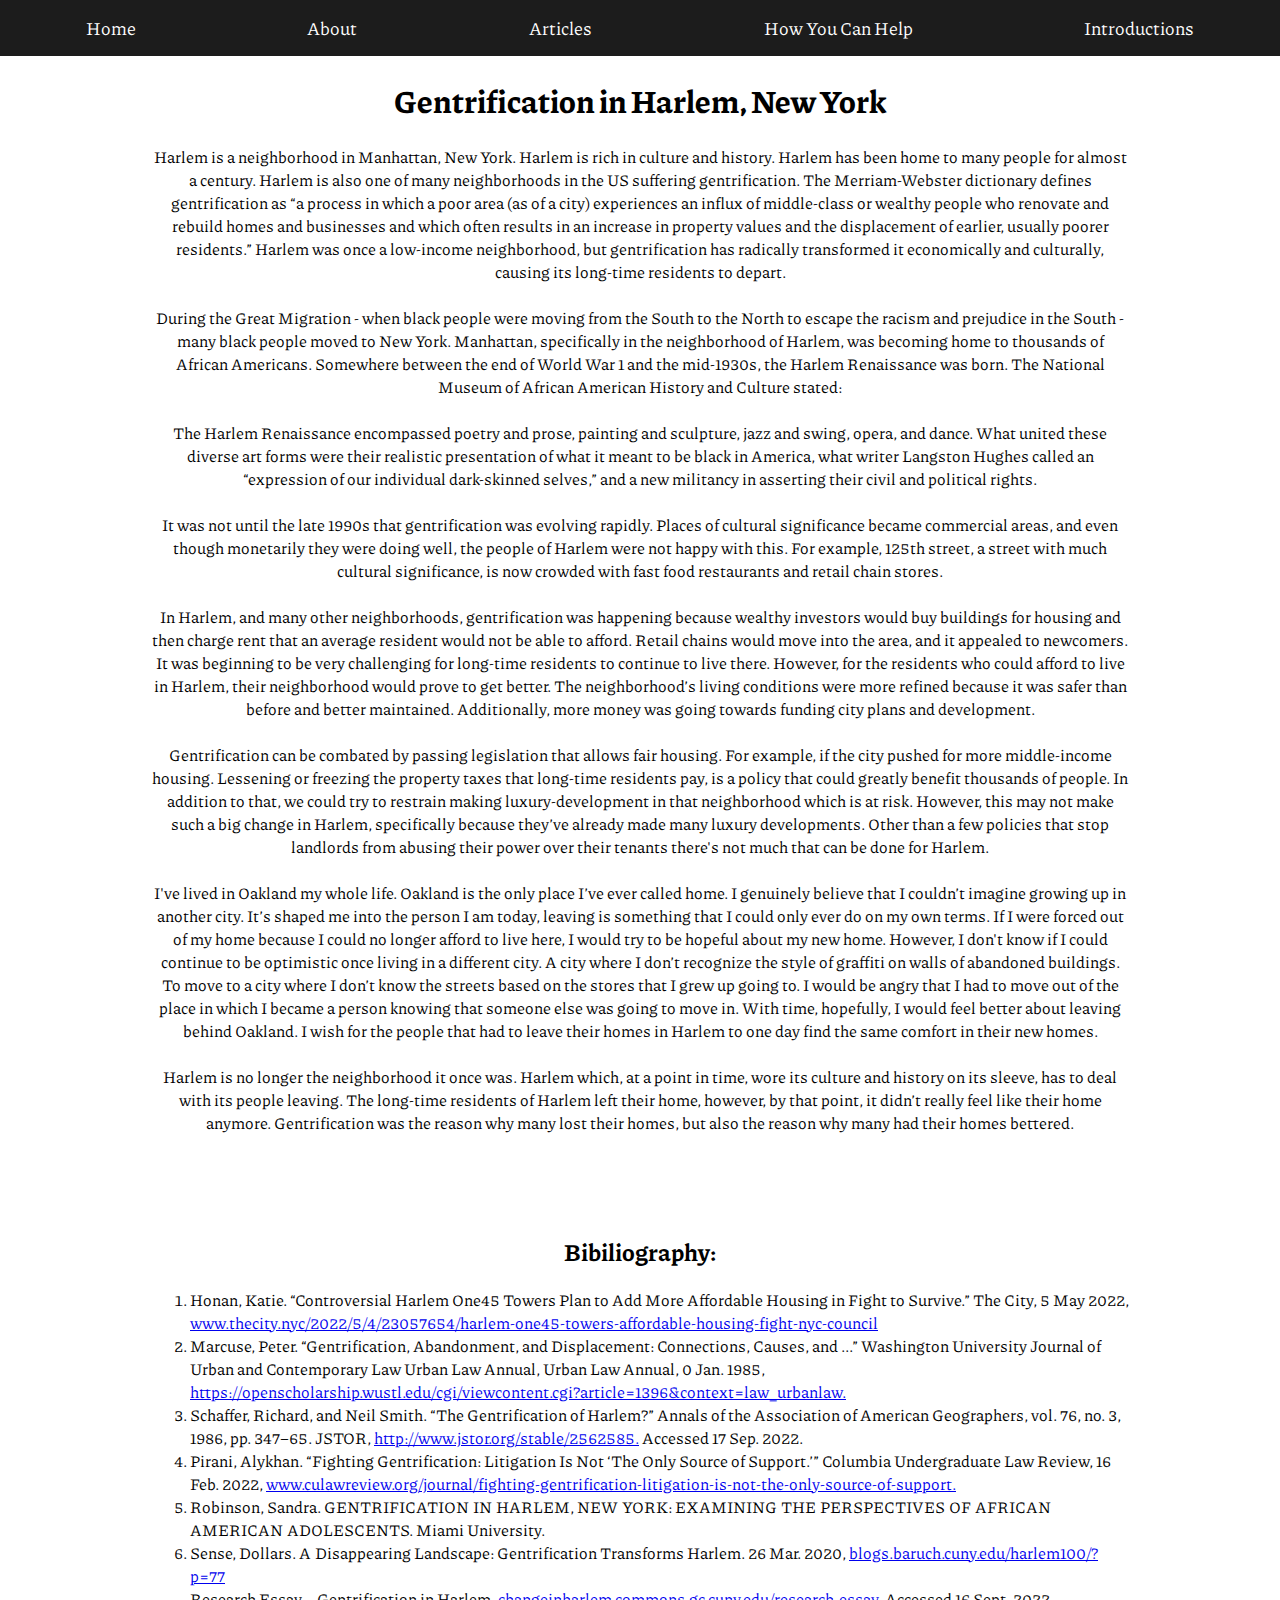
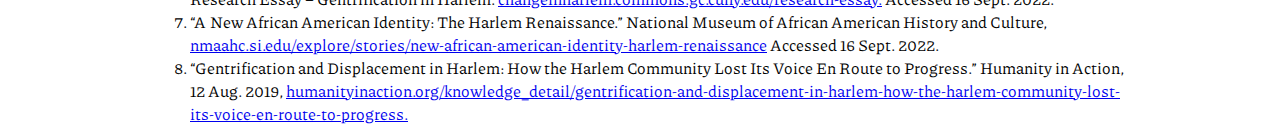
<file: harlem.html>
<!DOCTYPE html>
<html>

<head>
  <meta charset="utf-8">
  <meta name="viewport" content="width=device-width">
  <title>Gentrification Vs. America: Harlem Essay</title>
  <link href="style.css" rel="stylesheet" type="text/css" />
    <title>Gentrification Vs. America</title>
  <link href="style.css" rel="stylesheet" type="text/css" />
  <link rel="preconnect" href="https://fonts.googleapis.com">
<link rel="preconnect" href="https://fonts.gstatic.com" crossorigin>
<link href="https://fonts.googleapis.com/css2?family=Piazzolla:opsz@8..30&display=swap" rel="stylesheet">
</head>

<body>
  <!---Navigation Bar--->
  <nav>
    <ul>
      <li class="tabs"><a href="index.html">Home</a></li>
      <li class="tabs"><a href="about.html">About</a></li>
      <li class="tabs"><a href="https://gentrification-in-oakland.ginalzhang.repl.co/#card-section">Articles</a></li>
      <li class="tabs"><a href="solution.html">How You Can Help</a></li>
      <li class="tabs"><a href="introductions.html">Introductions</a></li>

    </ul>
  </nav>

  <!---Harlem Essay--->
  <div class="article-essay">
  <h1> Gentrification in Harlem, New York </h1>
  <p id="harlem-essay">
    Harlem is a neighborhood in Manhattan, New York. Harlem is rich in culture and history. Harlem has been home to many
    people for almost a century. Harlem is also one of many neighborhoods in the US suffering gentrification. The
    Merriam-Webster dictionary defines gentrification as “a process in which a poor area (as of a city) experiences an
    influx of middle-class or wealthy people who renovate and rebuild homes and businesses and which often results in an
    increase in property values and the displacement of earlier, usually poorer residents.” Harlem was once a low-income
    neighborhood, but gentrification has radically transformed it economically and culturally, causing its long-time
    residents to depart.
    <br>
    <br>
    During the Great Migration - when black people were moving from the South to the North to escape the racism and
    prejudice in the South - many black people moved to New York. Manhattan, specifically in the neighborhood of Harlem,
    was becoming home to thousands of African Americans. Somewhere between the end of World War 1 and the mid-1930s, the
    Harlem Renaissance was born. The National Museum of African American History and Culture stated:
    <br>
    <br>
    The Harlem Renaissance encompassed poetry and prose, painting and sculpture, jazz and swing, opera, and dance. What
    united these diverse art forms were their realistic presentation of what it meant to be black in America, what
    writer Langston Hughes called an “expression of our individual dark-skinned selves,” and a new militancy in
    asserting their civil and political rights.
    <br>
    <br>
    It was not until the late 1990s that gentrification was evolving rapidly. Places of cultural significance became
    commercial areas, and even though monetarily they were doing well, the people of Harlem were not happy with this.
    For example, 125th street, a street with much cultural significance, is now crowded with fast food restaurants and
    retail chain stores.
    <br>
    <br>
    In Harlem, and many other neighborhoods, gentrification was happening because wealthy investors would buy buildings
    for housing and then charge rent that an average resident would not be able to afford. Retail chains would move into
    the area, and it appealed to newcomers. It was beginning to be very challenging for long-time residents to continue
    to live there. However, for the residents who could afford to live in Harlem, their neighborhood would prove to get
    better. The neighborhood’s living conditions were more refined because it was safer than before and better
    maintained. Additionally, more money was going towards funding city plans and development.
    <br>
    <br>
    Gentrification can be combated by passing legislation that allows fair housing. For example, if the city pushed for
    more middle-income housing. Lessening or freezing the property taxes that long-time residents pay, is a policy that
    could greatly benefit thousands of people. In addition to that, we could try to restrain making luxury-development
    in that neighborhood which is at risk. However, this may not make such a big change in Harlem, specifically because
    they’ve already made many luxury developments. Other than a few policies that stop landlords from abusing their
    power over their tenants there's not much that can be done for Harlem.
    <br>
    <br>
    I've lived in Oakland my whole life. Oakland is the only place I’ve ever called home. I genuinely believe that I
    couldn’t imagine growing up in another city. It’s shaped me into the person I am today, leaving is something that I
    could only ever do on my own terms. If I were forced out of my home because I could no longer afford to live here, I
    would try to be hopeful about my new home. However, I don't know if I could continue to be optimistic once living in
    a different city. A city where I don’t recognize the style of graffiti on walls of abandoned buildings. To move to a
    city where I don’t know the streets based on the stores that I grew up going to. I would be angry that I had to move
    out of the place in which I became a person knowing that someone else was going to move in. With time, hopefully, I
    would feel better about leaving behind Oakland. I wish for the people that had to leave their homes in Harlem to one
    day find the same comfort in their new homes.
    <br>
    <br>
    Harlem is no longer the neighborhood it once was. Harlem which, at a point in time, wore its culture and history on
    its sleeve, has to deal with its people leaving. The long-time residents of Harlem left their home, however, by that
    point, it didn’t really feel like their home anymore. Gentrification was the reason why many lost their homes, but
    also the reason why many had their homes bettered.
    <br>
  <h2>Bibiliography:</h2>
  <ol>
    <li>Honan, Katie. “Controversial Harlem One45 Towers Plan to Add More Affordable Housing in Fight to Survive.” The
      City, 5 May 2022, <a
        href="www.thecity.nyc/2022/5/4/23057654/harlem-one45-towers-affordable-housing-fight-nyc-council">www.thecity.nyc/2022/5/4/23057654/harlem-one45-towers-affordable-housing-fight-nyc-council</a>
    </li>
    <li>Marcuse, Peter. “Gentrification, Abandonment, and Displacement: Connections, Causes, and ...” Washington
      University Journal of Urban and Contemporary Law Urban Law Annual, Urban Law Annual, 0 Jan. 1985, <a
        href="https://openscholarship.wustl.edu/cgi/viewcontent.cgi?article=1396&context=law_urbanlaw">https://openscholarship.wustl.edu/cgi/viewcontent.cgi?article=1396&context=law_urbanlaw.</a>
    </li>
    <li>Schaffer, Richard, and Neil Smith. “The Gentrification of Harlem?” Annals of the Association of American
      Geographers, vol. 76, no. 3, 1986, pp. 347–65. JSTOR, <a
        href="http://www.jstor.org/stable/2562585.">http://www.jstor.org/stable/2562585.</a> Accessed 17 Sep. 2022.</li>
    <li>Pirani, Alykhan. “Fighting Gentrification: Litigation Is Not ‘The Only Source of Support.’” Columbia
      Undergraduate Law Review, 16 Feb. 2022, <a
        href="www.culawreview.org/journal/fighting-gentrification-litigation-is-not-the-only-source-of-support">www.culawreview.org/journal/fighting-gentrification-litigation-is-not-the-only-source-of-support.</a>
    </li>
    <li>Robinson, Sandra. GENTRIFICATION IN HARLEM, NEW YORK: EXAMINING THE PERSPECTIVES OF AFRICAN AMERICAN
      ADOLESCENTS. Miami University.</li>
    <li>Sense, Dollars. A Disappearing Landscape: Gentrification Transforms Harlem. 26 Mar. 2020, <a
        href="blogs.baruch.cuny.edu/harlem100/?p=77.">blogs.baruch.cuny.edu/harlem100/?p=77</a></li>
    Research Essay – Gentrification in Harlem. <a
      href="changeinharlem.commons.gc.cuny.edu/research-essay.">changeinharlem.commons.gc.cuny.edu/research-essay.</a>
    Accessed 16 Sept. 2022.
    <li>“A New African American Identity: The Harlem Renaissance.” National Museum of African American History and
      Culture, <a
        href="nmaahc.si.edu/explore/stories/new-african-american-identity-harlem-renaissance.">nmaahc.si.edu/explore/stories/new-african-american-identity-harlem-renaissance</a>
      Accessed 16 Sept. 2022.</li>
    <li>“Gentrification and Displacement in Harlem: How the Harlem Community Lost Its Voice En Route to Progress.”
      Humanity in Action, 12 Aug. 2019, <a
        href="humanityinaction.org/knowledge_detail/gentrification-and-displacement-in-harlem-how-the-harlem-community-lost-its-voice-en-route-to-progress.">humanityinaction.org/knowledge_detail/gentrification-and-displacement-in-harlem-how-the-harlem-community-lost-its-voice-en-route-to-progress.</a>
    </li>
  </ol>
  </p>
  </div>
</body>

</html>
</file>
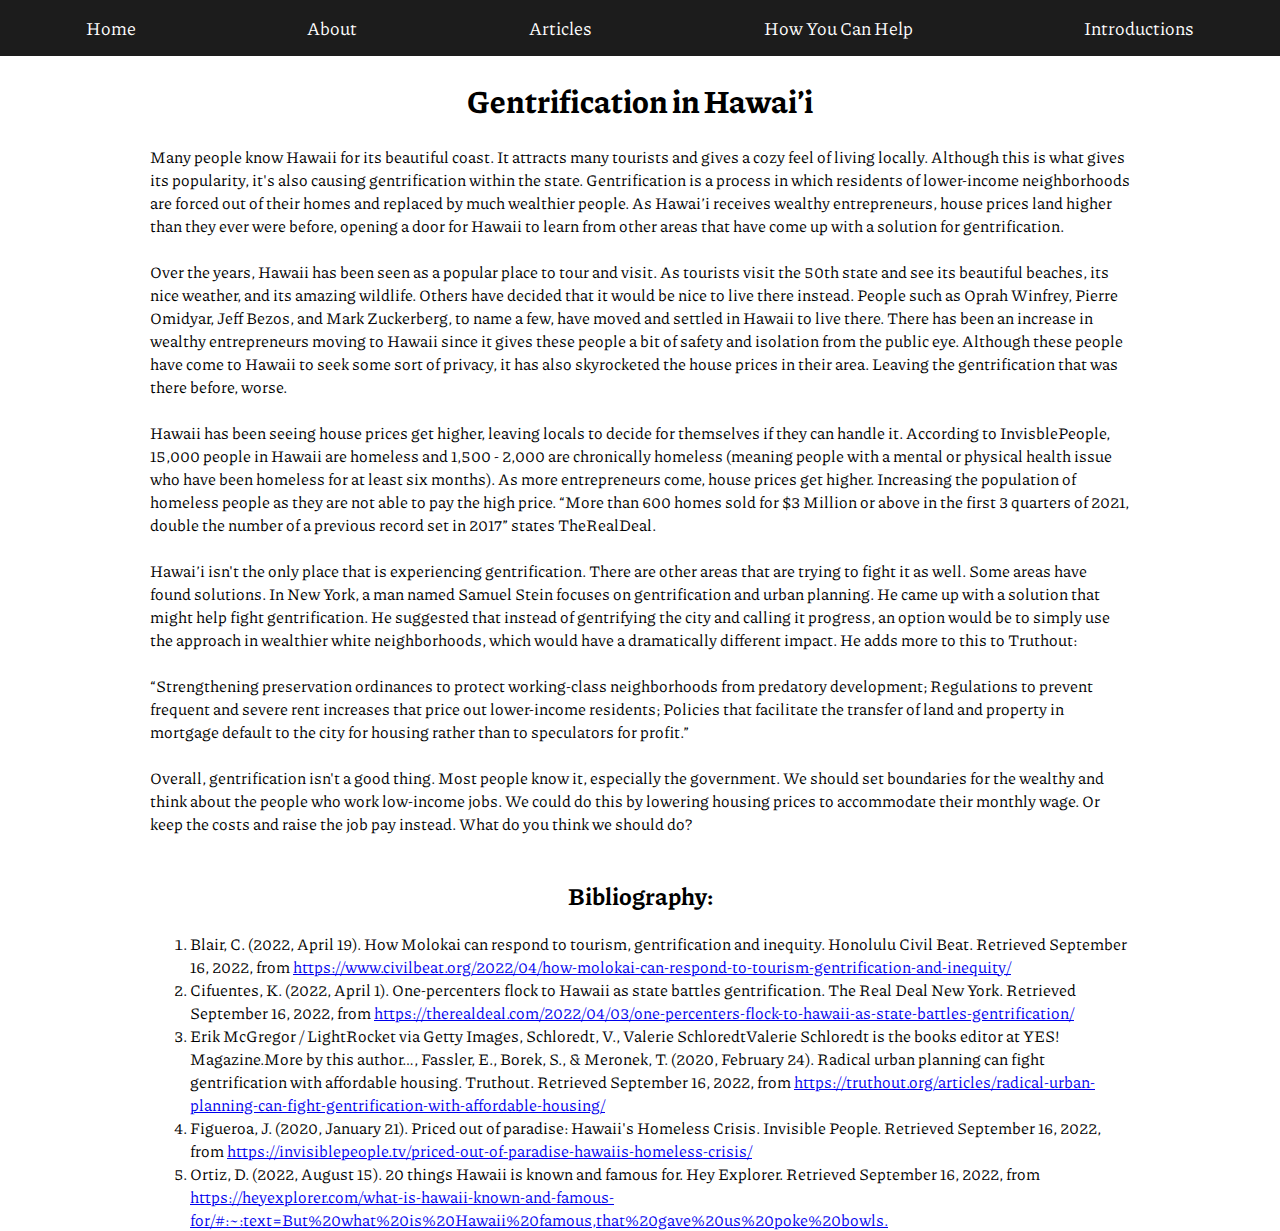
<file: hawaii.html>
<!DOCTYPE html>
<html>

<head>
  <meta charset="utf-8">
  <meta name="viewport" content="width=device-width">
  <title>Gentrification Vs. America: Hawaii Essay</title>
  <link href="style.css" rel="stylesheet" type="text/css" />
    <title>Gentrification Vs. America</title>
  <link href="style.css" rel="stylesheet" type="text/css" />
  <link rel="preconnect" href="https://fonts.googleapis.com">
<link rel="preconnect" href="https://fonts.gstatic.com" crossorigin>
<link href="https://fonts.googleapis.com/css2?family=Piazzolla:opsz@8..30&display=swap" rel="stylesheet">
</head>

<body>
  <!---Navigation Bar--->
  <nav>
    <ul>
      <li class="tabs"><a href="index.html">Home</a></li>
      <li class="tabs"><a href="about.html">About</a></li>
      <li class="tabs"><a href="https://gentrification-in-oakland.ginalzhang.repl.co/#card-section">Articles</a></li>
      <li class="tabs"><a href="solution.html">How You Can Help</a></li>
      <li class="tabs"><a href="introductions.html">Introductions</a></li>

    </ul>
  </nav>
  <!---Hawaii Essay--->
  <div class="article-essay">
  <h1>Gentrification in Hawai’i</h1>
  <p id="hawaii-essay">Many people know Hawaii for its beautiful coast. It attracts many tourists and gives a cozy feel
    of living locally. Although this is what gives its popularity, it's also causing gentrification within the state.
    Gentrification is a process in which residents of lower-income neighborhoods are forced out of their homes and
    replaced by much wealthier people. As Hawai’i receives wealthy entrepreneurs, house prices land higher than they
    ever were before, opening a door for Hawaii to learn from other areas that have come up with a solution for
    gentrification.
    <br>
    <br>
    Over the years, Hawaii has been seen as a popular place to tour and visit. As tourists visit the 50th state and see
    its beautiful beaches, its nice weather, and its amazing wildlife. Others have decided that it would be nice to live
    there instead. People such as Oprah Winfrey, Pierre Omidyar, Jeff Bezos, and Mark Zuckerberg, to name a few, have
    moved and settled in Hawaii to live there. There has been an increase in wealthy entrepreneurs moving to Hawaii
    since it gives these people a bit of safety and isolation from the public eye. Although these people have come to
    Hawaii to seek some sort of privacy, it has also skyrocketed the house prices in their area. Leaving the
    gentrification that was there before, worse.
    <br>
    <br>
    Hawaii has been seeing house prices get higher, leaving locals to decide for themselves if they can handle it.
    According to InvisblePeople, 15,000 people in Hawaii are homeless and 1,500 - 2,000 are chronically homeless
    (meaning people with a mental or physical health issue who have been homeless for at least six months). As more
    entrepreneurs come, house prices get higher. Increasing the population of homeless people as they are not able to
    pay the high price. “More than 600 homes sold for $3 Million or above in the first 3 quarters of 2021, double the
    number of a previous record set in 2017” states TheRealDeal.
    <br>
    <br>
    Hawai’i isn't the only place that is experiencing gentrification. There are other areas that are trying to fight it
    as well. Some areas have found solutions. In New York, a man named Samuel Stein focuses on gentrification and urban
    planning. He came up with a solution that might help fight gentrification. He suggested that instead of gentrifying
    the city and calling it progress, an option would be to simply use the approach in wealthier white neighborhoods,
    which would have a dramatically different impact. He adds more to this to Truthout:
    <br>
    <br>
    “Strengthening preservation ordinances to protect working-class neighborhoods from predatory development;
    Regulations to prevent frequent and severe rent increases that price out lower-income residents;
    Policies that facilitate the transfer of land and property in mortgage default to the city for housing rather than
    to speculators for profit.”
    <br>
    <br>
    Overall, gentrification isn't a good thing. Most people know it, especially the government. We should set boundaries
    for the wealthy and think about the people who work low-income jobs. We could do this by lowering housing prices to
    accommodate their monthly wage. Or keep the costs and raise the job pay instead. What do you think we should do?
    <br>
    <br>
  <h2>Bibliography:</h2>
  <ol>
    <li>Blair, C. (2022, April 19). How Molokai can respond to tourism, gentrification and inequity. Honolulu Civil
      Beat. Retrieved September 16, 2022, from <a
        href="https://www.civilbeat.org/2022/04/how-molokai-can-respond-to-tourism-gentrification-and-inequity/">https://www.civilbeat.org/2022/04/how-molokai-can-respond-to-tourism-gentrification-and-inequity/</a>
    </li>
    <li>Cifuentes, K. (2022, April 1). One-percenters flock to Hawaii as state battles gentrification. The Real Deal New
      York. Retrieved September 16, 2022, from <a
        href="https://therealdeal.com/2022/04/03/one-percenters-flock-to-hawaii-as-state-battles-gentrification/">https://therealdeal.com/2022/04/03/one-percenters-flock-to-hawaii-as-state-battles-gentrification/</a>
    </li>
    <li>Erik McGregor / LightRocket via Getty Images, Schloredt, V., Valerie SchloredtValerie Schloredt is the books
      editor at YES! Magazine.More by this author…, Fassler, E., Borek, S., & Meronek, T. (2020, February 24). Radical
      urban planning can fight gentrification with affordable housing. Truthout. Retrieved September 16, 2022, from <a
        href="https://truthout.org/articles/radical-urban-planning-can-fight-gentrification-with-affordable-housing/">https://truthout.org/articles/radical-urban-planning-can-fight-gentrification-with-affordable-housing/</a>
    </li>
    <li>Figueroa, J. (2020, January 21). Priced out of paradise: Hawaii's Homeless Crisis. Invisible People. Retrieved
      September 16, 2022, from <a
        href="https://invisiblepeople.tv/priced-out-of-paradise-hawaiis-homeless-crisis/">https://invisiblepeople.tv/priced-out-of-paradise-hawaiis-homeless-crisis/</a>
    </li>
    <li>Ortiz, D. (2022, August 15). 20 things Hawaii is known and famous for. Hey Explorer. Retrieved September 16,
      2022, from <a
        href="https://heyexplorer.com/what-is-hawaii-known-and-famous-for/#:~:text=But%20what%20is%20Hawaii%20famous,that%20gave%20us%20poke%20bowls.">https://heyexplorer.com/what-is-hawaii-known-and-famous-for/#:~:text=But%20what%20is%20Hawaii%20famous,that%20gave%20us%20poke%20bowls.</a>
    </li>
  </ol>
  </p>
  </div>
</body>

</html>
</file>
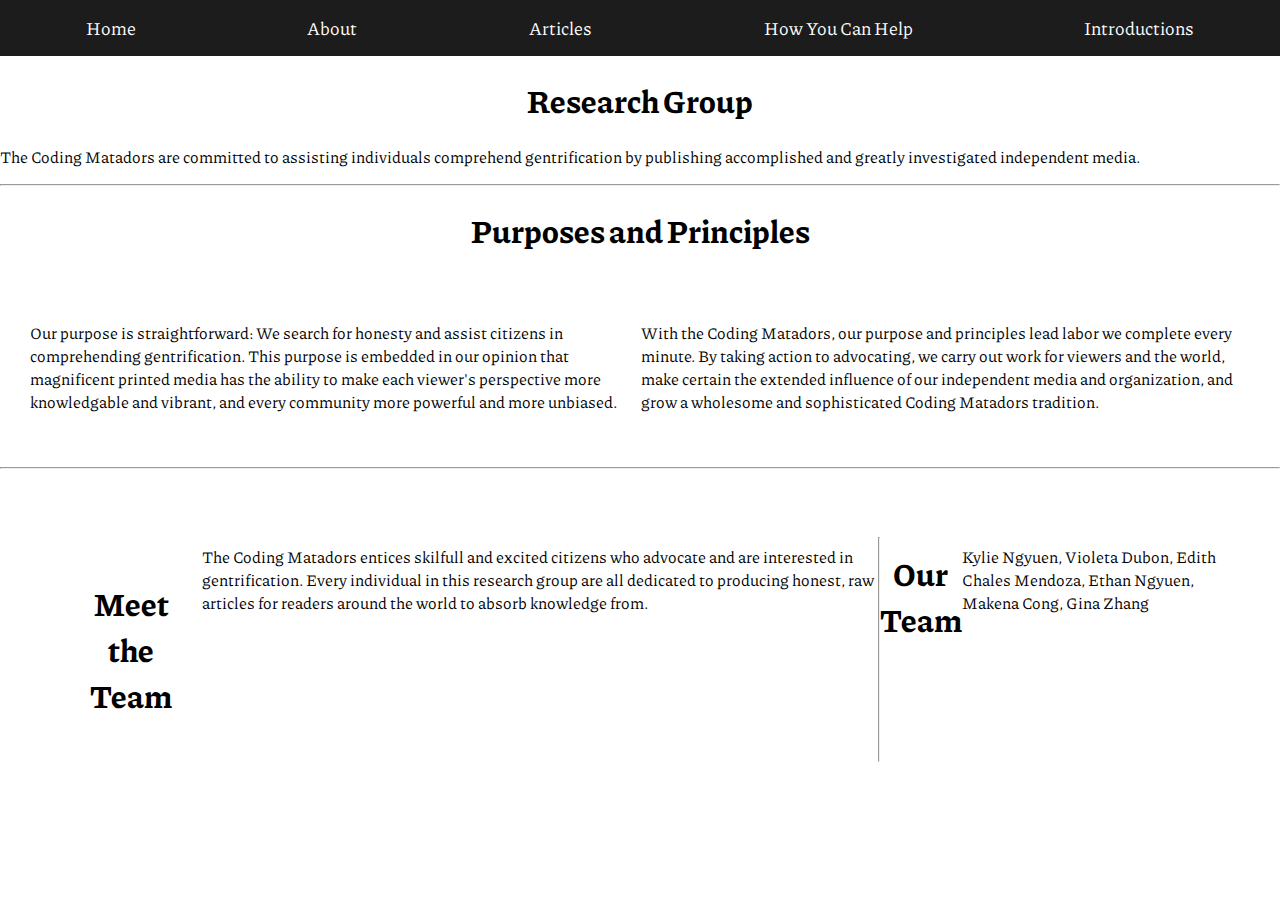
<file: introductions.html>
<!DOCTYPE html>
<html>

<head>
  <meta charset="utf-8">
  <meta name="viewport" content="width=device-width">
  <title>Gentrification Vs. America: Introductions</title>
  <link href="style.css" rel="stylesheet" type="text/css" />
    <title>Gentrification Vs. America</title>
  <link href="style.css" rel="stylesheet" type="text/css" />
  <link rel="preconnect" href="https://fonts.googleapis.com">
<link rel="preconnect" href="https://fonts.gstatic.com" crossorigin>
<link href="https://fonts.googleapis.com/css2?family=Piazzolla:opsz@8..30&display=swap" rel="stylesheet">
</head>

<body>

  <!---Navigation Bar--->
  <nav>
    <ul>
      <li class="tabs"><a href="index.html">Home</a></li>
      <li class="tabs"><a href="about.html">About</a></li>
      <li class="tabs"><a href="https://gentrification-in-oakland.ginalzhang.repl.co/#card-section">Articles</a></li>
      <li class="tabs"><a href="solution.html">How You Can Help</a></li>
      <li class="tabs"><a href="introductions.html">Introductions</a></li>

    </ul>
  </nav>
  <!---Introductions--->
  <h1>Research Group</h1>
  <div>
    <p>The Coding Matadors are committed to assisting individuals comprehend gentrification by publishing accomplished and
      greatly investigated independent media. </p>
  </div>
  <hr>
  <div class="people">
    <div>
      <h1> Purposes and Principles </h1>
    </div>
    <div class="purposesand" <div>
      <div>
        <p>Our purpose is straightforward: We search for honesty and assist citizens in comprehending gentrification.
          This purpose is embedded in our opinion that magnificent printed media has the ability to make each viewer's
          perspective more knowledgable and vibrant, and every community more powerful and more unbiased. </p>
      </div>
      <div>
        <p>With the Coding Matadors, our purpose and principles lead labor we complete every minute. By taking action to
          advocating, we carry out work for viewers and the world, make certain the extended influence of our
          independent media and organization, and grow a wholesome and sophisticated Coding Matadors tradition. </p>
      </div>
    </div>
    <hr>
        <div class="purposepic" <div>


        </div>

  </div>
  <div class="meetTeam">
    <div class="teamHeader">
      
      <h1> Meet the Team </h1>
    </div>
    <div>
      <p>The Coding Matadors entices skilfull and excited citizens who advocate and are interested in gentrification. Every
        individual in this research group are all dedicated to producing honest, raw articles for readers around the
        world to absorb knowledge from. </p>



    </div>

    <hr>
    <h1>Our Team</h1> <p>Kylie Ngyuen, Violeta Dubon, Edith Chales Mendoza, Ethan Ngyuen, Makena Cong, Gina Zhang</p>
  </div>


</body>

</html>
</file>
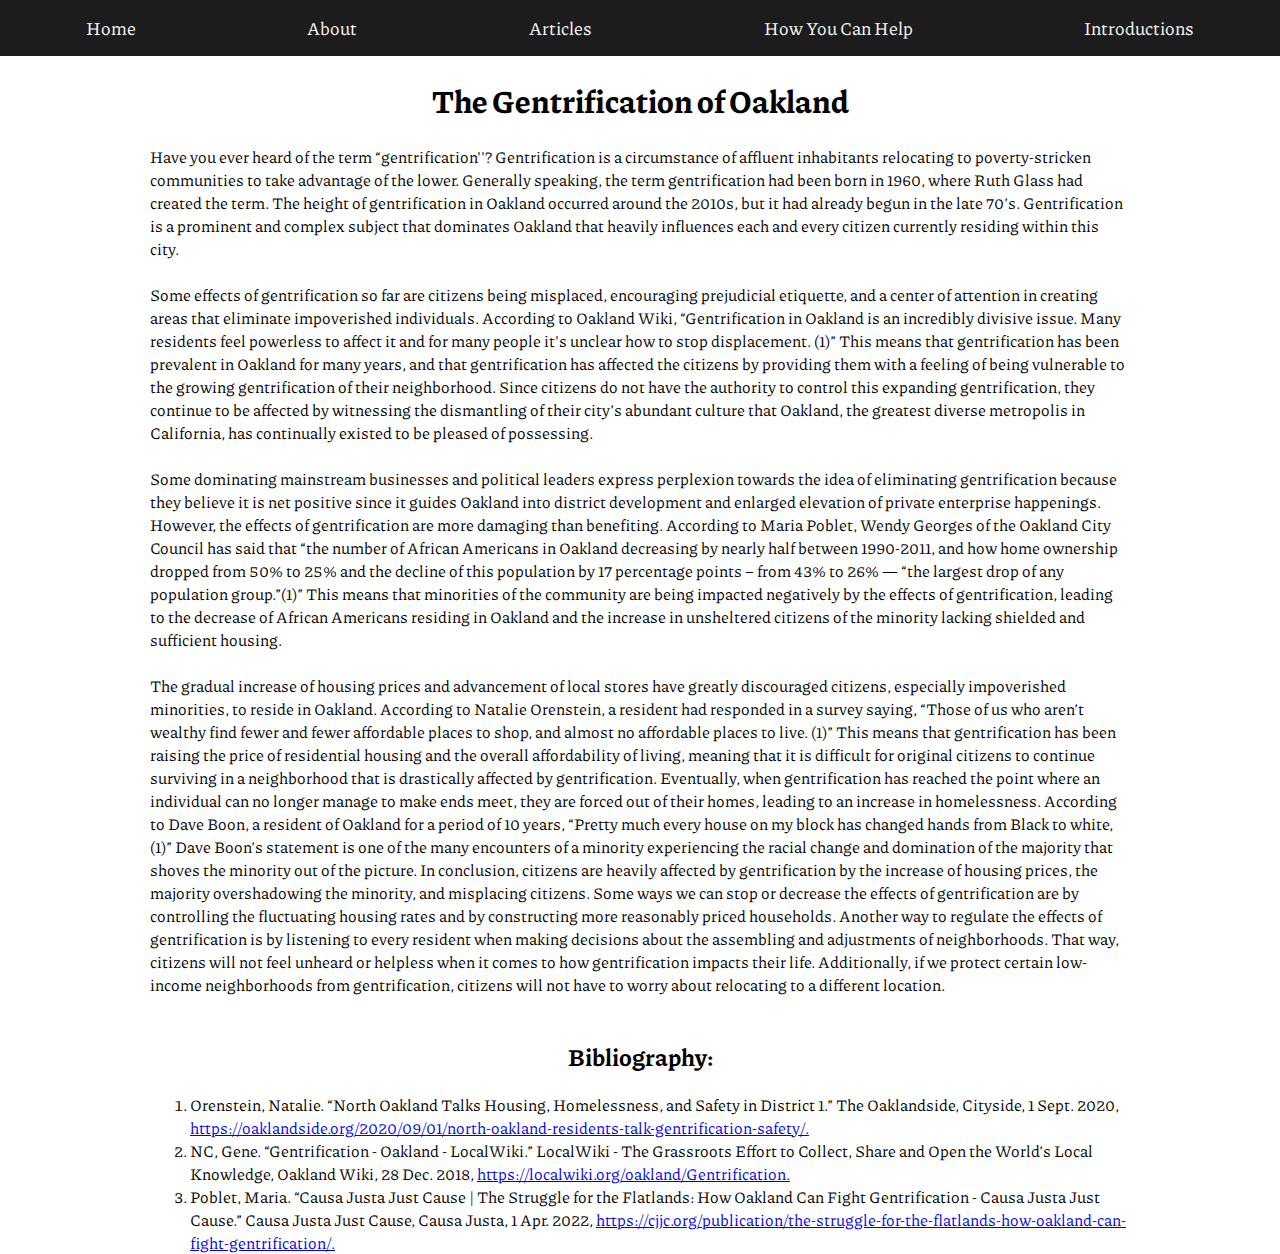
<file: oakland.html>
<!DOCTYPE html>
<html>

<head>
  <meta charset="utf-8">
  <meta name="viewport" content="width=device-width">
  <title>Gentrification Vs. America: Oakland Essay</title>
  <link href="style.css" rel="stylesheet" type="text/css" />
    <title>Gentrification Vs. America</title>
  <link href="style.css" rel="stylesheet" type="text/css" />
  <link rel="preconnect" href="https://fonts.googleapis.com">
<link rel="preconnect" href="https://fonts.gstatic.com" crossorigin>
<link href="https://fonts.googleapis.com/css2?family=Piazzolla:opsz@8..30&display=swap" rel="stylesheet">
</head>

<body>

  <!---Navigation Bar--->
  <nav>
    <ul>
      <li class="tabs"><a href="index.html">Home</a></li>
      <li class="tabs"><a href="about.html">About</a></li>
      <li class="tabs"><a href="https://gentrification-in-oakland.ginalzhang.repl.co/#card-section">Articles</a></li>
      <li class="tabs"><a href="solution.html">How You Can Help</a></li>
      <li class="tabs"><a href="introductions.html">Introductions</a></li>

    </ul>
  </nav>
  <!---Oakland Essay--->
  <div class="article-essay">
  <h1>The Gentrification of Oakland</h1>
  <p>Have you ever heard of the term “gentrification''? Gentrification is a circumstance of affluent inhabitants
    relocating to poverty-stricken communities to take advantage of the lower. Generally speaking, the term
    gentrification had been born in 1960, where Ruth Glass had created the term. The height of gentrification in Oakland
    occurred around the 2010s, but it had already begun in the late 70’s. Gentrification is a prominent and complex
    subject that dominates Oakland that heavily influences each and every citizen currently residing within this city.
    <br>
    <br>
    Some effects of gentrification so far are citizens being misplaced, encouraging prejudicial etiquette, and a center
    of attention in creating areas that eliminate impoverished individuals. According to Oakland Wiki, “Gentrification
    in Oakland is an incredibly divisive issue. Many residents feel powerless to affect it and for many people it's
    unclear how to stop displacement. (1)” This means that gentrification has been prevalent in Oakland for many years,
    and that gentrification has affected the citizens by providing them with a feeling of being vulnerable to the
    growing gentrification of their neighborhood. Since citizens do not have the authority to control this expanding
    gentrification, they continue to be affected by witnessing the dismantling of their city’s abundant culture that
    Oakland, the greatest diverse metropolis in California, has continually existed to be pleased of possessing.
    <br>
    <br>
    Some dominating mainstream businesses and political leaders express perplexion towards the idea of eliminating
    gentrification because they believe it is net positive since it guides Oakland into district development and
    enlarged elevation of private enterprise happenings. However, the effects of gentrification are more damaging than
    benefiting. According to Maria Poblet, Wendy Georges of the Oakland City Council has said that “the number of
    African Americans in Oakland decreasing by nearly half between 1990-2011, and how home ownership dropped from 50% to
    25% and the decline of this population by 17 percentage points – from 43% to 26% — “the largest drop of any
    population group.”(1)” This means that minorities of the community are being impacted negatively by the effects of
    gentrification, leading to the decrease of African Americans residing in Oakland and the increase in unsheltered
    citizens of the minority lacking shielded and sufficient housing.
    <br>
    <br>
    The gradual increase of housing prices and advancement of local stores have greatly discouraged citizens, especially
    impoverished minorities, to reside in Oakland. According to Natalie Orenstein, a resident had responded in a survey
    saying, “Those of us who aren’t wealthy find fewer and fewer affordable places to shop, and almost no affordable
    places to live. (1)” This means that gentrification has been raising the price of residential housing and the
    overall affordability of living, meaning that it is difficult for original citizens to continue surviving in a
    neighborhood that is drastically affected by gentrification. Eventually, when gentrification has reached the point
    where an individual can no longer manage to make ends meet, they are forced out of their homes, leading to an
    increase in homelessness. According to Dave Boon, a resident of Oakland for a period of 10 years, “Pretty much every
    house on my block has changed hands from Black to white, (1)” Dave Boon’s statement is one of the many encounters of
    a minority experiencing the racial change and domination of the majority that shoves the minority out of the
    picture.
    In conclusion, citizens are heavily affected by gentrification by the increase of housing prices, the majority
    overshadowing the minority, and misplacing citizens. Some ways we can stop or decrease the effects of gentrification
    are by controlling the fluctuating housing rates and by constructing more reasonably priced households. Another way
    to regulate the effects of gentrification is by listening to every resident when making decisions about the
    assembling and adjustments of neighborhoods. That way, citizens will not feel unheard or helpless when it comes to
    how gentrification impacts their life. Additionally, if we protect certain low-income neighborhoods from
    gentrification, citizens will not have to worry about relocating to a different location.
    <br>
    <br>
  <h2>Bibliography:</h2>
  <ol>
    <li>Orenstein, Natalie. “North Oakland Talks Housing, Homelessness, and Safety in District 1.” The Oaklandside,
      Cityside, 1 Sept. 2020, <a
        href="https://oaklandside.org/2020/09/01/north-oakland-residents-talk-gentrification-safety/.">https://oaklandside.org/2020/09/01/north-oakland-residents-talk-gentrification-safety/.</a>
    </li>
    <li>NC, Gene. “Gentrification - Oakland - LocalWiki.” LocalWiki - The Grassroots Effort to Collect, Share and Open
      the World’s Local Knowledge, Oakland Wiki, 28 Dec. 2018, <a
        href="https://localwiki.org/oakland/Gentrification.">https://localwiki.org/oakland/Gentrification.</a></li>
    <li>Poblet, Maria. “Causa Justa Just Cause | The Struggle for the Flatlands: How Oakland Can Fight Gentrification -
      Causa Justa Just Cause.” Causa Justa Just Cause, Causa Justa, 1 Apr. 2022, <a
        href="https://cjjc.org/publication/the-struggle-for-the-flatlands-how-oakland-can-fight-gentrification/.">https://cjjc.org/publication/the-struggle-for-the-flatlands-how-oakland-can-fight-gentrification/.</a>
    </li>
  </ol>
  </p>
  </div>
</body>

</html>
</file>
<file: style.css>
html {
  height: 100%;
  width: 100%;
  font-family: 'Piazzolla', serif;

}

.subtitle { 
  text-align: center;
}
body {
  margin: 0px;
  margin-top: 0px;
}

h1, h2 {
  text-align: center;
}

/* nav bar */
ul {
  list-style-type: none;
  margin: 0;
  padding: 0;
  display: flex;
  justify-content: space-around;
}

nav {
  color:white;
  text-align: right;
  background-color: #1C1C1C;
  position: sticky;
  top: 0px;
  text-decoration: none;
  z-index: 10;
}

.tabs {
  display: inline;
  font-size: 18px;
  padding: 10px;
  margin: 5px;
}

.tabs a {
  color:white;
  text-decoration: none;
  padding: 10px;
}

.tabs a:hover {
  background-color: #CBC3E3;
  padding: 15px;
}

/* Slideshow */

.slideshow-section {
  background-color: #CBC3E3;
}

.slideshow-container {
 max-width: 1000px;
 position: relative;
 margin:auto;
}


.slideshow-container img {
  display: block;
  padding: 0;
  margin: 0 auto;
  max-height: 600px;
  max-width: 700px;
}

.slides {
  display: none;
}

.previous, .next {
  cursor: pointer;
  position: absolute;
  top: 50%;
  width: auto;
  margin-top: -22px;
  padding: 16px;
  color: black;
  font-weight: bold;
  font-size: 18px;
  transition: 0.6s ease;
  border-radius: 0 3px 3px 0;
  user-select: none;
}

.next {
  right: 0;
  border-radius: 15px;
  
}

.previous {
  border-radius: 15px;
}


.previous:hover, .next:hover {
  background-color: rgba(255,255,255,0.9);
}

.slidesNumber {
  text-align: center;
}
/* Fading animation */
.fade {
  animation-name: fade;
  animation-duration: 1.5s;
}

@keyframes fade {
  from {opacity: .4}
  to {opacity: 1}
}

.slidesText {
  text-align: center;
  padding: 5px;
  font-size: 20px;
}
/* Cards */

.card-container {
display: flex;
  justify-content: space-around;
    gap: 40px;
  padding: 50px

}

.card {
border: 1px solid black;
/*  width: 400px;  */
/*   height: 300px;   */
    text-decoration: none;
  color: black;
  transition: transform .3s;

}

#harlem:hover {
  box-shadow: 4px 4px 2px 1px rgba(0, 0, 0, .2);
  transform: scale(1.15);

}
#hawaii:hover {
  box-shadow: 4px 4px 2px 1px rgba(0, 0, 0, .2);
    transform: scale(1.15);

}
#oakland:hover {
  box-shadow: 4px 4px 2px 1px rgba(0, 0, 0, .2);
    transform: scale(1.15);

}
.solutionimg {
  padding: 30px;
}

.solution {
  display: flex; /* or inline-flex */
  justify-content: center;
  margin:200px;
}

.harlempicture {
width: 400px;
  height: 250px;  
  object-fit: cover;

}

.hawaiipicture {
width: 400px;
    height: 250px;  
  object-fit: cover;

}

.oaklandpicture {
width: 400px;
  height: 250px;
    object-fit: cover;

}

.cardinfo {
  text-decoration: none;
padding: 5px; 
}

.article-essay{
  margin: 150px;
  margin-top: 0px;
}
/* Style the form element with a border around it */
form {
  border: 4px solid #f1f1f1;
}

/* Add some padding and a grey background color to containers */
.container {
  padding: 20px;
  background-color: #f1f1f1;
}

/* Style the input elements and the submit button */
input[type=text], input[type=submit] {
  width: 100%;
  padding: 12px;
  margin: 8px 0;
  display: inline-block;
  border: 1px solid #ccc;
  box-sizing: border-box;
}

/* Add margins to the checkbox */
input[type=checkbox] {
  margin-top: 16px;
}

/* Style the submit button */
input[type=submit] {
  background-color: #04AA6D;
  color: white;
  border: none;
}

input[type=submit]:hover {
  opacity: 0.8;
}
.solutionImgClass {
  display: block;
  margin-left: auto;
  margin-right: auto;
  width: 50%;
}

/* Essays */

#harlem-essay {
  text-align: center;
  margin: 0px 0px 100px 0px;
}

/* Solutions (What We Can Do / How Can You Help Page) */
.introPurpose {
  display: flex;
}
.wwcdPage {
  width: 1000px;
}
.wwcdImg {
  text-align: center;
}

.purposesand {
  display: flex;
  padding: 30px;
}

.solution-section {
  background-color: #CBC3E3;
}

.about{
  text-align: center;
  margin: 0px 200px;
}
.gentrification{
  width: 400px;
}


.wwcdTitle {
  font-size: 70px;
}
.wwcdPage {
  width: 60%
}
.meetTeam {
  display: flex;
  margin: 30px;
  padding: 30px;
}
.purposepic {
  width: 150px;
}

/* About Page */
.teamHeader {
  padding: 30px;
}
</file>
